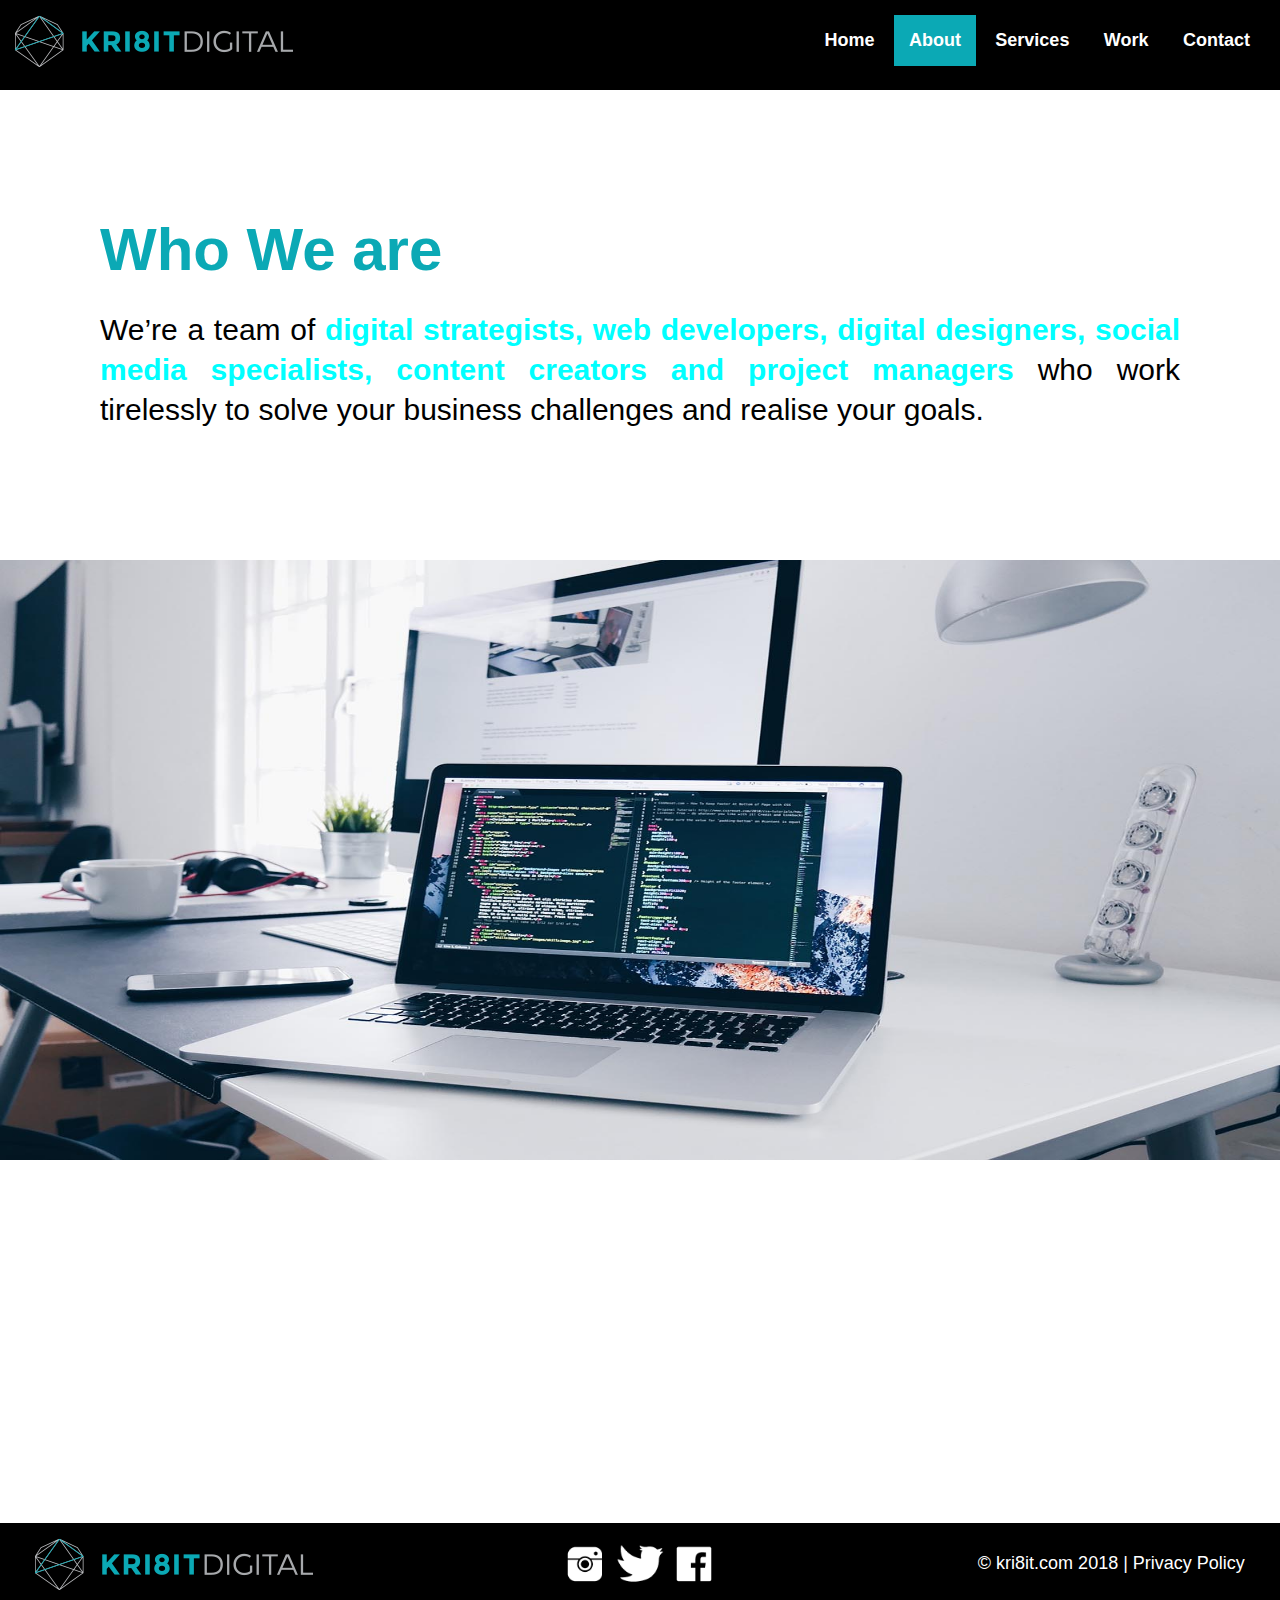
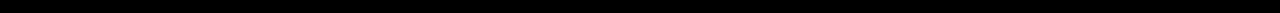
<file: about.html>
<!-- HTML-5-->
<!-- DOCTYPE tells thr browser that we are going to use HTML5 tags in your file -->

<!DOCTYPE html>
<html>
<head>
    
    <!-- Google recommends 65 characters including spaces-->
    <title> Web Design and Development - Dublin &and; Cape Town | Kri8it Digital </title>
    
    <!-- utf- Unicode transformation Format , recommended for worldwide web-->
    <meta charset="utf-8" />
    
    <!-- google recommends 165 characters in description-->
    <meta name="description" content="This is the best company in London"/>
    
    <!-- google and other search engines searches the website based on the title, description, and keywords-->
    
    <meta name="keywords" content="Web, design, agency, uk" />
    
    <!--Link CSS file-->
    <link href="style.css" rel="stylesheet" type="text/css"/>
    
</head> 
    
<body>
    <!-- Header starts-->
     <header>
         <!--container starts-->
         <div class="container">
             <!--Box for Logo starts-->
              <div class="box-30">
                 <a href="index.html"><img src="images/Logo.png" title="Dublin & Cape Town | Kri8it Digital" />
                 </a>
              </div>
            <!--Box for Logo ends-->
            <!--Box for Navigation starts-->
              <div class="box-70">
              <nav>
             <!-- Menu bar-->
              <ul class="top-menu">
               <li><a href="index.html" > Home</a>
               </li>
               <li><a href="about.html" class="active"> About</a></li>
               <!--Drop down Menu for services starts-->
                <li class="dropdown"><a href="services.html">   Services</a>
                
                  <ul class="submenu">
                    <li><a href="services.html">Web Design</a></li>
                    <li><a href="services.html">Graphic design</a></li>
                    <li><a href="services.html">SEO</a></li>
                  </ul>
                  
                  </li>
                <!--Drop down Menu for services ends-->
                  
                <li><a href="work.html"> Work</a></li>
                <li><a href="contact.html"> Contact</a></li>
                </ul>
              </nav>
             </div>
            <!--Box for Navigation ends-->
             
         </div>
          <!--container ends-->
         
         
    <!-- Header Ends-->
     </header>
      <!--Main starts-->
        <main>
            <!--section-1 starts :content-->
            <section class="container">
                <article class="homeintro">
                <h1 class="h-display"> Who We are</h1>
                    <p>
                        We’re a team of <strong class="green-text" >digital strategists, web developers, digital designers, social media specialists, content creators and project managers </strong> who work tirelessly to solve your business challenges and realise your goals.
                     </p>
                  </article>
                
            </section>
            <!--section-1 Ends :content-->
            
            <!--section-2 starts : Background image-->
            <section class="container">
                <img src="images/laptop.jpg" width=100% height="600px"/>
            </section>
            <!--section-2 ends :background image-->
            <!--section-3starts: youtube video-->
            <section class="container">
              <div style=" float:left; padding: 20px;">

                <iframe width="360" height="315" src="https://www.youtube.com/embed/xT6UsQwZyy0" frameborder="0" allow="accelerometer; autoplay; encrypted-media; gyroscope; picture-in-picture" allowfullscreen></iframe>
                  
              </div>
               <div style="float:left ; padding: 20px">

                <iframe width="360" height="315" src="https://www.youtube.com/embed/5tCu81Ivpc4" frameborder="0" allow="accelerometer; autoplay; encrypted-media; gyroscope; picture-in-picture" allowfullscreen></iframe>
                   
               </div>
                <div style="float:left ; padding: 20px">

                <iframe width="360" height="315" src="https://www.youtube.com/embed/4tEFJxXPkBQ" frameborder="0" allow="accelerometer; autoplay; encrypted-media; gyroscope; picture-in-picture" allowfullscreen></iframe>
                   
               </div>
               

                  
             
            </section>
            <!--section-3 ends:youtube video-->
        </main>
    <!--main Ends-->
    <!--footer starts-->
<footer class="container">
<!-- Left box-->
    <div class="box-33">
        <a href="index.html"><img src="images/Logo.png" title="Dublin & Cape Town | Kri8it Digital" />
        </a>
    </div>
<!-- center box-->
    
    <div class="box-33" style="text-align: center;">
    <img src="images/icons.png" height="50px"/>
    </div>
    
<!--right box-->
    
    <div class="box-33" style="padding-top: 15px; font-size: 18px; text-align: right;">
        
        &copy; kri8it.com 2018	| Privacy Policy
    </div>
</footer>
    <!--footer Ends-->
</body>

</html>
</file>
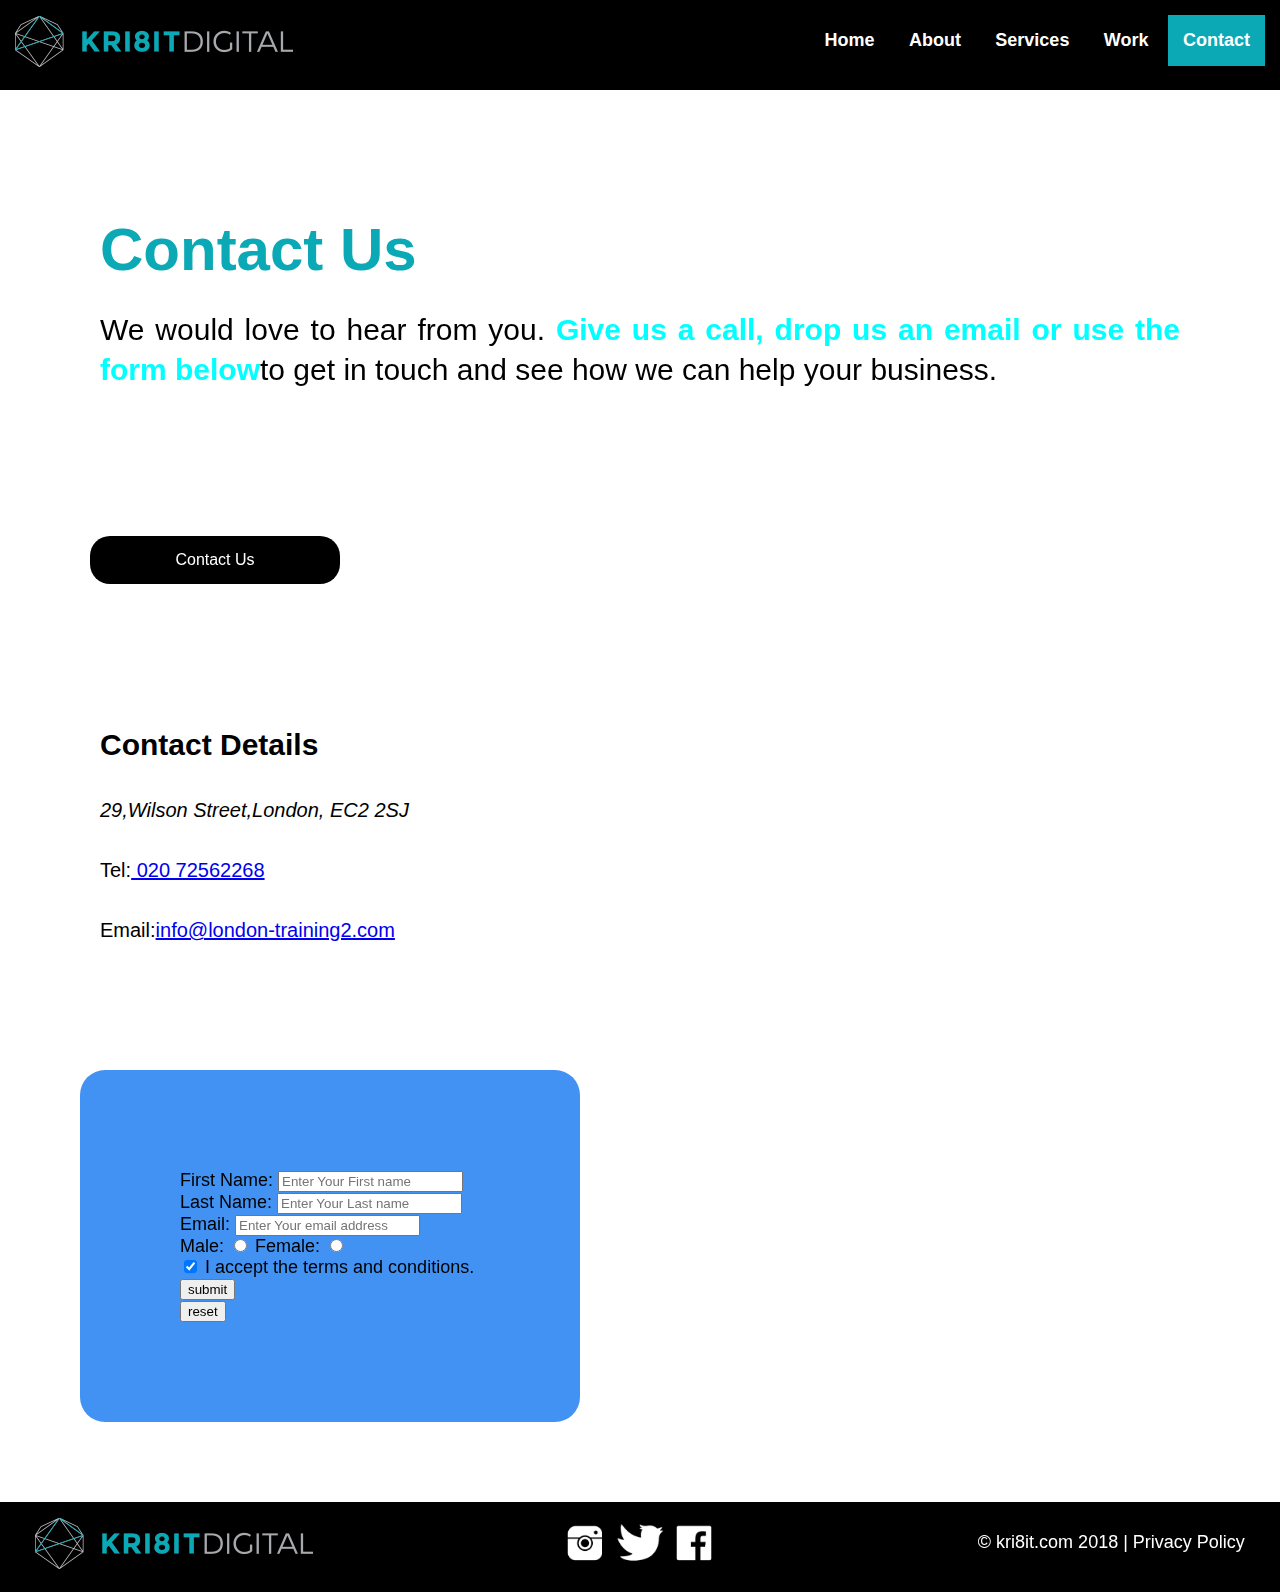
<file: contact.html>
<!-- HTML-5-->
<!-- DOCTYPE tells thr browser that we are going to use HTML5 tags in your file -->

<!DOCTYPE html>
<html>
<head>
    
    <!-- Google recommends 65 characters including spaces-->
    <title> Web Design and Development - Dublin &and; Cape Town | Kri8it Digital </title>
    
    <!-- utf- Unicode transformation Format , recommended for worldwide web-->
    <meta charset="utf-8" />
    
    <!-- google recommends 165 characters in description-->
    <meta name="description" content="This is the best company in London"/>
    
    <!-- google and other search engines searches the website based on the title, description, and keywords-->
    
    <meta name="keywords" content="Web, design, agency, uk" />
    
    <!--Link CSS file-->
    <link href="style.css" rel="stylesheet" type="text/css"/>
    
</head> 
    
<body>
    <!-- Header starts-->
     <header>
         <!--container starts-->
         <div class="container">
             <!--Box for Logo starts-->
              <div class="box-30">
                 <a href="index.html"><img src="images/Logo.png" title="Dublin & Cape Town | Kri8it Digital" />
                 </a>
              </div>
            <!--Box for Logo ends-->
            <!--Box for Navigation starts-->
              <div class="box-70">
              <nav>
             <!-- Menu bar-->
              <ul class="top-menu">
               <li><a href="index.html" > Home</a>
               </li>
               <li><a href="about.html"> About</a></li>
               <!--Drop down Menu for services starts-->
                <li class="dropdown"><a href="services.html">   Services</a>
                
                  <ul class="submenu">
                    <li><a href="services.html">Web Design</a></li>
                    <li><a href="services.html">Graphic design</a></li>
                    <li><a href="services.html">SEO</a></li>
                  </ul>
                  
                  </li>
                <!--Drop down Menu for services ends-->
                  
                <li><a href="work.html"> Work</a></li>
                <li><a href="contact.html" class="active"> Contact</a></li>
                </ul>
              </nav>
             </div>
            <!--Box for Navigation ends-->
             
         </div>
          <!--container ends-->
         
         
    <!-- Header Ends-->
     </header>
      <!--Main starts-->
        <main>
            <!--section-1 starts-->
            
        <section>
             
                <article class="homeintro">
                    <h1 class="h-display"> Contact Us</h1>
                    <p>
                     We would love to hear from you.
                     <strong class ="green-text">Give us a call, drop us an email or use the form below</strong>to get in touch and see how we can help your business.
                    </p>
                </article>
                <p>
                 <a href="contact.html" class="read" style="margin-left:90px"> Contact Us </a>
                </p>
        </section>
        <!--section-1 Ends-->
            
        <!--section-2 starts contact us-->
            
        <section class="container">
                
                <!--contact details-->
                <div class="box-50 homeintro2">
                <h2> Contact Details</h2>
                    <address>
                    29,Wilson Street,London, EC2 2SJ
                    </address>
                    <p>
                     Tel:<a href="tel:020 7256 2268">
                        020 72562268</a>
                    </p>
                    <p> 
                    Email:<a href="MAILTO:londontraining2@gmail.com">info@london-training2.com</a></p>
                </div>
                <!-- Google Map-->
                <div class="box-50 ">
                    
                    <iframe src="https://www.google.com/maps/embed?pb=!1m18!1m12!1m3!1d2482.6920771767795!2d-0.088438684229592!3d51.51886497963701!2m3!1f0!2f0!3f0!3m2!1i1024!2i768!4f13.1!3m3!1m2!1s0x48761cad775b4eb5%3A0xc5d90ecd08adc31f!2sTraining+Square!5e0!3m2!1sen!2suk!4v1544111337081" width="600" height="450" frameborder="0" style="border:0" allowfullscreen>
                    </iframe>
               
                </div>
        </section>
        <!--section-2  contact us ends-->
            
        <!--section-3 starts : contact form-->
            
        <section class="container" >
            
          <div class="form" >
              
            <form action="MAILTO:londontraining2@gmail.com" method="post">
                First Name:
                <input type="text" placeholder="Enter Your First name" required name="firstName"/><br/>
                Last Name:
                <input type="text" placeholder="Enter Your Last name" required name="lastName"/><br/>
                Email:
                <input type="text" placeholder="Enter Your email address" required name="myemail"/><br/>
                Male:
                <input type="radio" values="male" required name="gender"/>
                Female:
                <input type="radio" values="female" required name="gender"/><br/>
                
                <input type="checkbox" checked="checked">
                
                I accept the terms and conditions.
                <br/>
                <button type="submit" name="btn"> submit</button><br/>
                <button type="reset" name="btn"> reset</button>
            </form>
          </div>
        </section>
            
        </main>
    <!--main Ends-->
    <!--footer starts-->
<footer class="container">
<!-- Left box-->
    <div class="box-33">
        <a href="index.html"><img src="images/Logo.png" title="Dublin & Cape Town | Kri8it Digital" />
        </a>
    </div>
<!-- center box-->
    
    <div class="box-33" style="text-align: center;">
    <img src="images/icons.png" height="50px"/>
    </div>
    
<!--right box-->
    
    <div class="box-33" style="padding-top: 15px; font-size: 18px; text-align: right;">
        
        &copy; kri8it.com 2018	| Privacy Policy
    </div>
</footer>
    <!--footer Ends-->
</body>

</html>
</file>
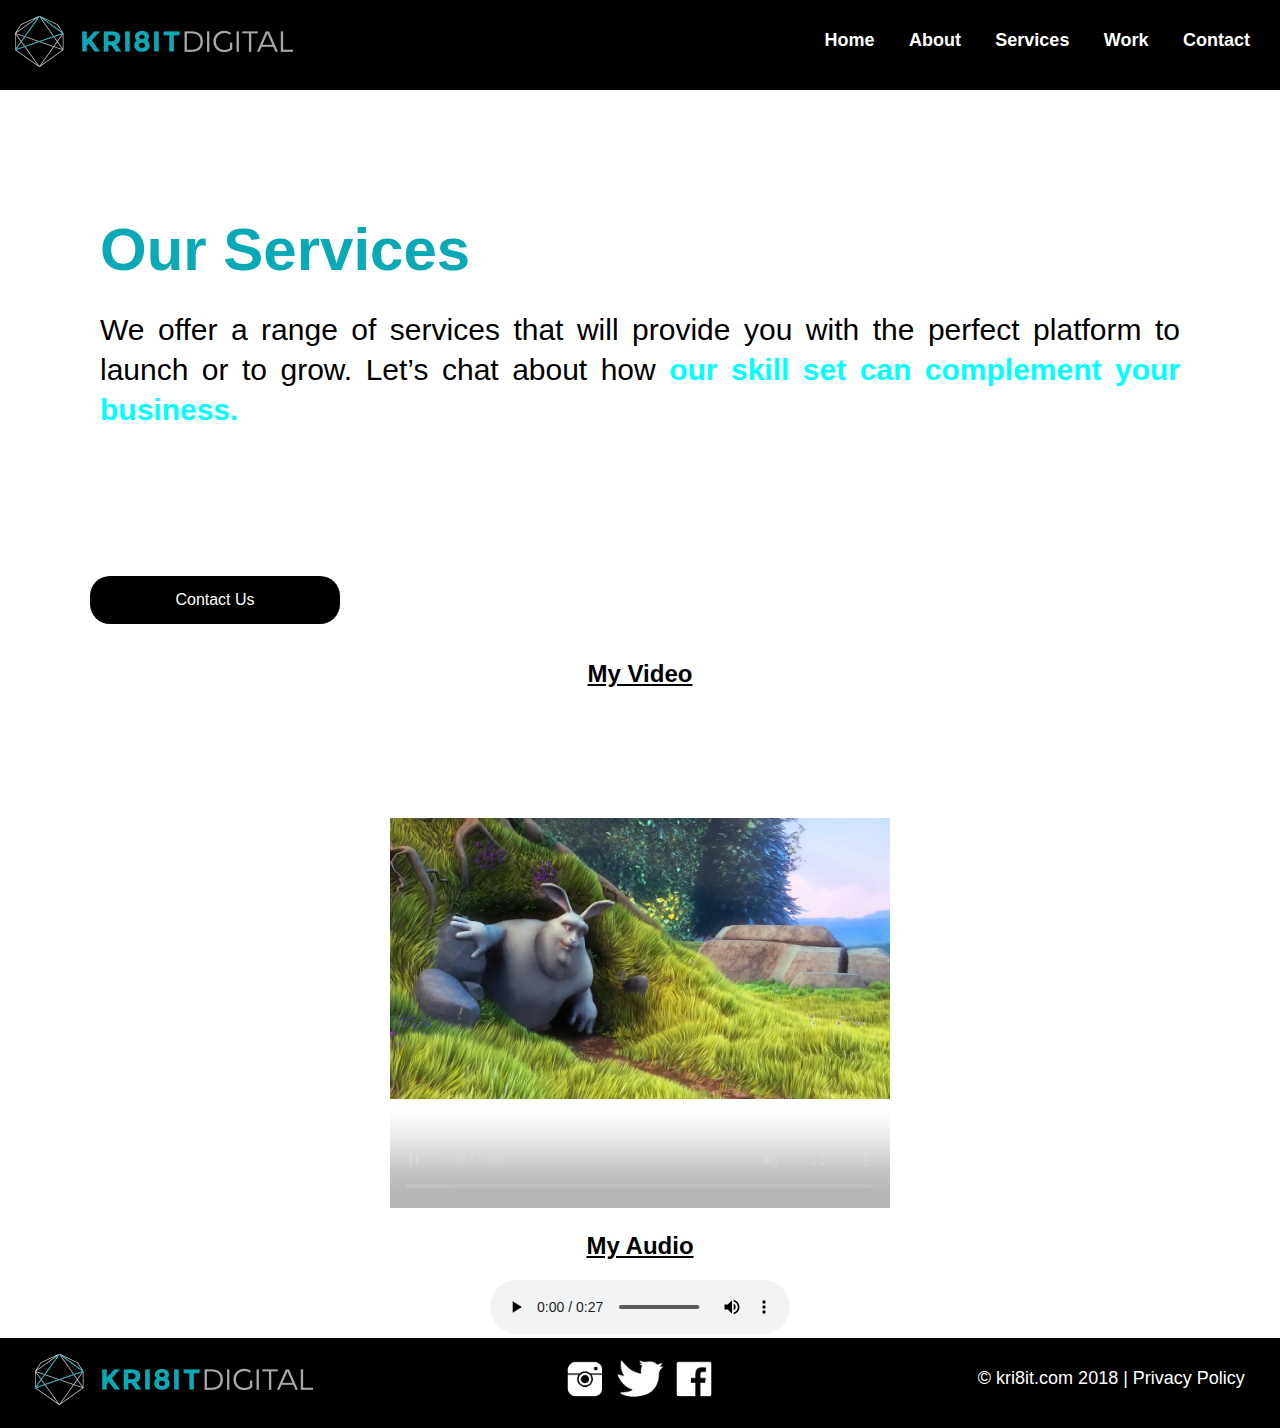
<file: services.html>
<!-- HTML-5-->
<!-- DOCTYPE tells thr browser that we are going to use HTML5 tags in your file -->

<!DOCTYPE html>
<html>
<head>
    
    <!-- Google recommends 65 characters including spaces-->
    <title> Web Design and Development - Dublin &and; Cape Town | Kri8it Digital </title>
    
    <!-- utf- Unicode transformation Format , recommended for worldwide web-->
    <meta charset="utf-8" />
    
    <!-- google recommends 165 characters in description-->
    <meta name="description" content="This is the best company in London"/>
    
    <!-- google and other search engines searches the website based on the title, description, and keywords-->
    
    <meta name="keywords" content="Web, design, agency, uk" />
    
    <!--Link CSS file-->
    <link href="style.css" rel="stylesheet" type="text/css"/>
    
</head> 
    
<body>
    <!-- Header starts-->
     <header>
         <!--container starts-->
         <div class="container">
             <!--Box for Logo starts-->
              <div class="box-30">
                 <a href="index.html"><img src="images/Logo.png" title="Dublin & Cape Town | Kri8it Digital" />
                 </a>
              </div>
            <!--Box for Logo ends-->
            <!--Box for Navigation starts-->
              <div class="box-70">
              <nav>
             <!-- Menu bar-->
              <ul class="top-menu">
               <li><a href="index.html" > Home</a>
               </li>
               <li><a href="about.html"> About</a></li>
               <!--Drop down Menu for services starts-->
                <li class="dropdown"><a href="services.html">   Services</a>
                
                  <ul class="submenu">
                    <li><a href="services.html" class="active">Web Design</a></li>
                    <li><a href="services.html">Graphic design</a></li>
                    <li><a href="services.html">SEO</a></li>
                  </ul>
                  
                  </li>
                <!--Drop down Menu for services ends-->
                  
                <li><a href="work.html"> Work</a></li>
                <li><a href="contact.html"> Contact</a></li>
                </ul>
              </nav>
             </div>
            <!--Box for Navigation ends-->
             
         </div>
          <!--container ends-->
         
         
    <!-- Header Ends-->
     </header>
      <!--Main starts-->
        <main>
            <!--section-1 starts-->
            <section class="container">
                <article class="homeintro">
                    <h1 class="h-display"> Our Services</h1>
                    <p>
                    We offer a range of services that will provide you with the perfect platform to launch or to grow. Let’s chat about how <strong class ="green-text">our skill set can complement your business.</strong>
                    </p>
                </article>
                <p>
                 <a href="contact.html" class="read" style="margin-left:90px"> Contact Us </a>
                </p>
        
            </section>
            <!--section-1 Ends-->
            
            <!--section-2 :video and audio starts-->
            <section class="container" >
              <!--my video-->
              <div style="text-align:center; vertical-align:middle;">
                <h2 style="text-decoration: underline;"> My Video</h2>
                <video src="videos/samplevideo.mp4" type="video/mp4" autoplay="autoplay" controls="controls" width="500px" height="500px"  muted="muted">
                </video>
              </div>
              <!--my Audio-->
              <div style="text-align:center; vertical-align:middle;">
                <h2 style="text-decoration: underline;"> My Audio</h2>
                  <audio src="audios/SampleAudio.mp3" type="audio/mp3" controls="controls"></audio>
             </div>


            </section>
            <!--section-2 :video and audio ends-->
            
        </main>
    <!--main Ends-->
    <!--footer starts-->
<footer class="container">
<!-- Left box-->
    <div class="box-33">
        <a href="index.html"><img src="images/Logo.png" title="Dublin & Cape Town | Kri8it Digital" />
        </a>
    </div>
<!-- center box-->
    
    <div class="box-33" style="text-align: center;">
    <img src="images/icons.png" height="50px"/>
    </div>
    
<!--right box-->
    
    <div class="box-33" style="padding-top: 15px; font-size: 18px; text-align: right;">
        
        &copy; kri8it.com 2018	| Privacy Policy
    </div>
</footer>
    <!--footer Ends-->
</body>

</html>
</file>
<file: style.css>
/* Setting up default rules / Housekeeping rules: Starts */

/* Wild-card / Universal selector, used to apply the properties to all elements */
*{
    box-sizing: border-box;
}

body {
    font-size: 16px;
    font-family: sans-serif, cursive, fantasy;
    
    color: black;
    
    margin: 0px;
    padding: 0px;
    
    margin-top: 90px;
}

header::before {
    display: table;
    content: "";
}

header::after {
     display: table;
    content: "";
    clear: both;
}


section::before {
    display: table;
    content: "";
}

section::after {
     display: table;
    content: "";
    clear: both;
}

footer::before {
    display: table;
    content: "";
}

footer::after {
     display: table;
    content: "";
    clear: both;
}

/* Setting up default rules / Housekeeping rules: Ends */


/**** Header related CSS : Starts ********** */

header {
    width: 100%;
    height: 90px;
    
    background-color: black;
    
    padding: 15px;
    
    position: fixed;
    top: 0px;
    left: 0px;
    
    z-index: 1;
    
}

.container {
    width: 100%;
    margin-left: auto;
    margin-right: auto;
}

.box-30 {
    width: 30%;
    float: left;
}

.box-70 {
    width: 70%;
    float: left;
}


.top-menu {
    list-style-type: none;
    padding: 0px;
    margin: 0px;
    float: right;
}


.top-menu li {
    display: inline-block;
}

.top-menu li a {
    color: white;
    text-decoration: none;
    font-weight: bold;
    display: inline-block;
    padding: 15px;
    
    font-size: 18px;
}

.top-menu li a:hover {
    background-color: #0ba9b5;
}

.active {
    background-color: #0ba9b5;
}

.dropdown {
    position: relative;
}

.submenu {
    position: absolute;
    top: 50px;
    left: 0px;
    list-style-type: none;
    padding: 0px;
    margin: 0px;
    display: none;
}

.dropdown:hover .submenu {
    display: block;
}

.submenu li {
    display: block;
}


.submenu li a {
    display: block;
    background-color: #0ba9b5;
    font-size: 12px;
}

.submenu li a:hover {
    background-color: orange;
}

/**** Header related CSS : Ends ********** */


/* ***** Footer related CSS : Starts ***** */

footer {
    width: 100%;
    height: 90px;
    background-color: black;
    margin-left: auto;
    margin-right: auto;
    padding: 15px;
    
    color: white;
}

.box-33 {
    width: 33.33%;
    float: left;
    
    padding-right: 20px;
    padding-left: 20px;
}

/* ***** Footer related CSS : Ends ***** */


/* ******* Section-2 Homeintro CSS : Starts */

.homeintro{
    padding: 100px;
    font-size: 30px;
    line-height: 40px;
    text-align: justify;
}


.h-display {
    color: #0ba9b5;
    
}

.highlight-text {
    background-color: black;
    color: #0ba9b5;
    font-weight: bold;
    padding: 20px;
}

.read {
    text-decoration: none;
    background-color: black;
    color: white;
    display: inline-block;
    padding: 15px;
    border-radius: 20px;
    width: 250px;
    text-align: center;
    
    transition: width 1s;
}

.read:hover {
    background-color: #0ba9b5;
    width: 270px;
    text-align: center;
}
/* ******* Section-2 Homeintro CSS : Ends */


/*  ****** Section-3 Services CSS : Starts */

.services {
        padding: 100px;
        background-color: gainsboro;
        width: 100%;
        float: left;
}

.btn-trans{
    display: inline-block;
    padding: 15px;
    color: #0ba9b5;
    
    text-decoration: none;
    text-align: center;
    border-width: 1px;
    border-style: solid;
    border-color: #0ba9b5;
    border-radius: 20px;
    width: 120px;
    
    transition: width 2s;
    
}


.btn-trans:hover {
    width: 140px;
    background-color: #0ba9b5;
    color: white;
    text-align: center;
}
/*  ****** Section-3 Services CSS : Ends */


/* ******* Section-4 From the Blog : Starts  */

.zoom {
    height: 135px;
    transition: transform 2s;
}

.zoom:hover {
    transform: scale(1.2);
}

.zoom-wrapper{
    height: 135px;
    width: 235px;
    overflow: hidden;
    border: 5px solid white;
    background-color:cornflowerblue;
}

.zoom-wrapper:hover {
    border: 5px solid black;
}

/* ******* Section-4 From the Blog : Starts  */
.logos{
    height: 200px;
    padding-left:0px;
    padding-top: :100px;
    padding-bottom: 50px
    
}
.logos img{
    width:13%;
    margin-top: 50px;
}
.green-text{
    color: aqua;
}
.bg-video{
    position: relative;
    width:100%;
    height:600px;
    display:flex;
    align-items:center;
    justify-content: center;
    overflow:hidden;
}
.bg-video h1{
    text-align: center;
    font-size: 60px;
    font-family: sans-serif;
    z-index: 7;
    color:red;
}

.video-container{
    position: absolute;
    top:0px;
    left: 0px;
    width:100%;
    z-index: 6;
}

.overlay {
    position: absolute;
    top:0px;
    left:0px;
    right:0px;
    bottom:0px;
    background-color: rgba(255,255,255, 0.5);
    z-index: 6;
}

.box-50{
   width: 50%;
   float:left;
}
.homeintro2{
    padding: 100px;
    text-align: justify;
    font-size:20px;
    line-height: 40px;
    }
.form{
    font-size:18px; 
    background-color:#4292f4;
    width:500px;
    margin-left:80px;
    margin-bottom:80px;
    border-radius:25px 25px 25px 25px;
    padding: 100px;
    text-align: justify;
  
}
</file>
